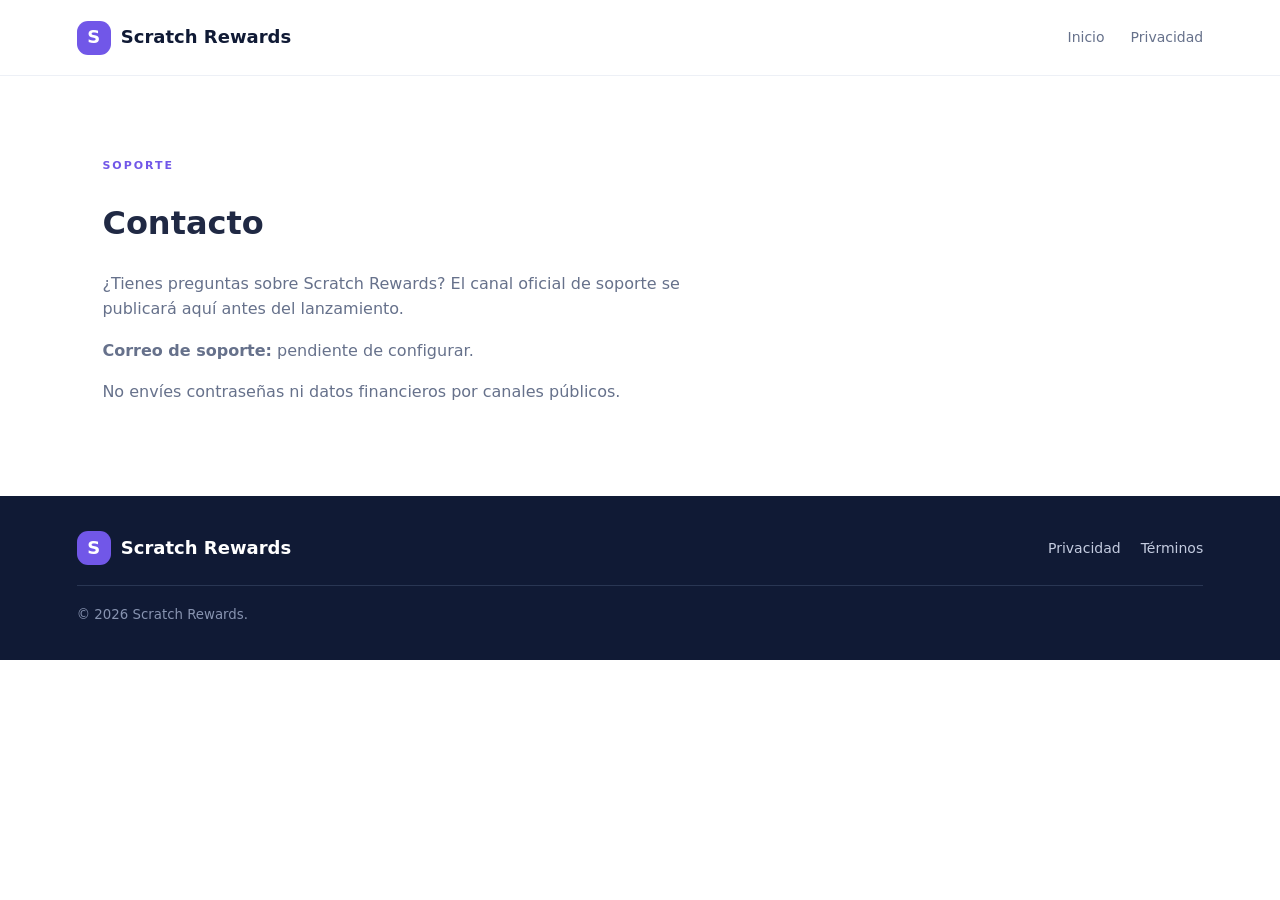
<file: contacto.html>
<!doctype html><html lang="es"><head><meta charset="utf-8"><meta name="viewport" content="width=device-width,initial-scale=1"><title>Contacto | Scratch Rewards</title><link rel="stylesheet" href="styles.css"></head><body><header class="topbar"><a class="brand" href="index.html"><span class="logo">S</span> Scratch Rewards</a><nav><a href="index.html">Inicio</a><a href="privacidad.html">Privacidad</a></nav></header><main class="section"><span class="eyebrow">SOPORTE</span><h1>Contacto</h1><p>¿Tienes preguntas sobre Scratch Rewards? El canal oficial de soporte se publicará aquí antes del lanzamiento.</p><p><strong>Correo de soporte:</strong> pendiente de configurar.</p><p>No envíes contraseñas ni datos financieros por canales públicos.</p></main><footer><a class="brand" href="index.html"><span class="logo">S</span> Scratch Rewards</a><div class="footer-links"><a href="privacidad.html">Privacidad</a><a href="terminos.html">Términos</a></div><small>© 2026 Scratch Rewards.</small></footer></body></html>
</file>
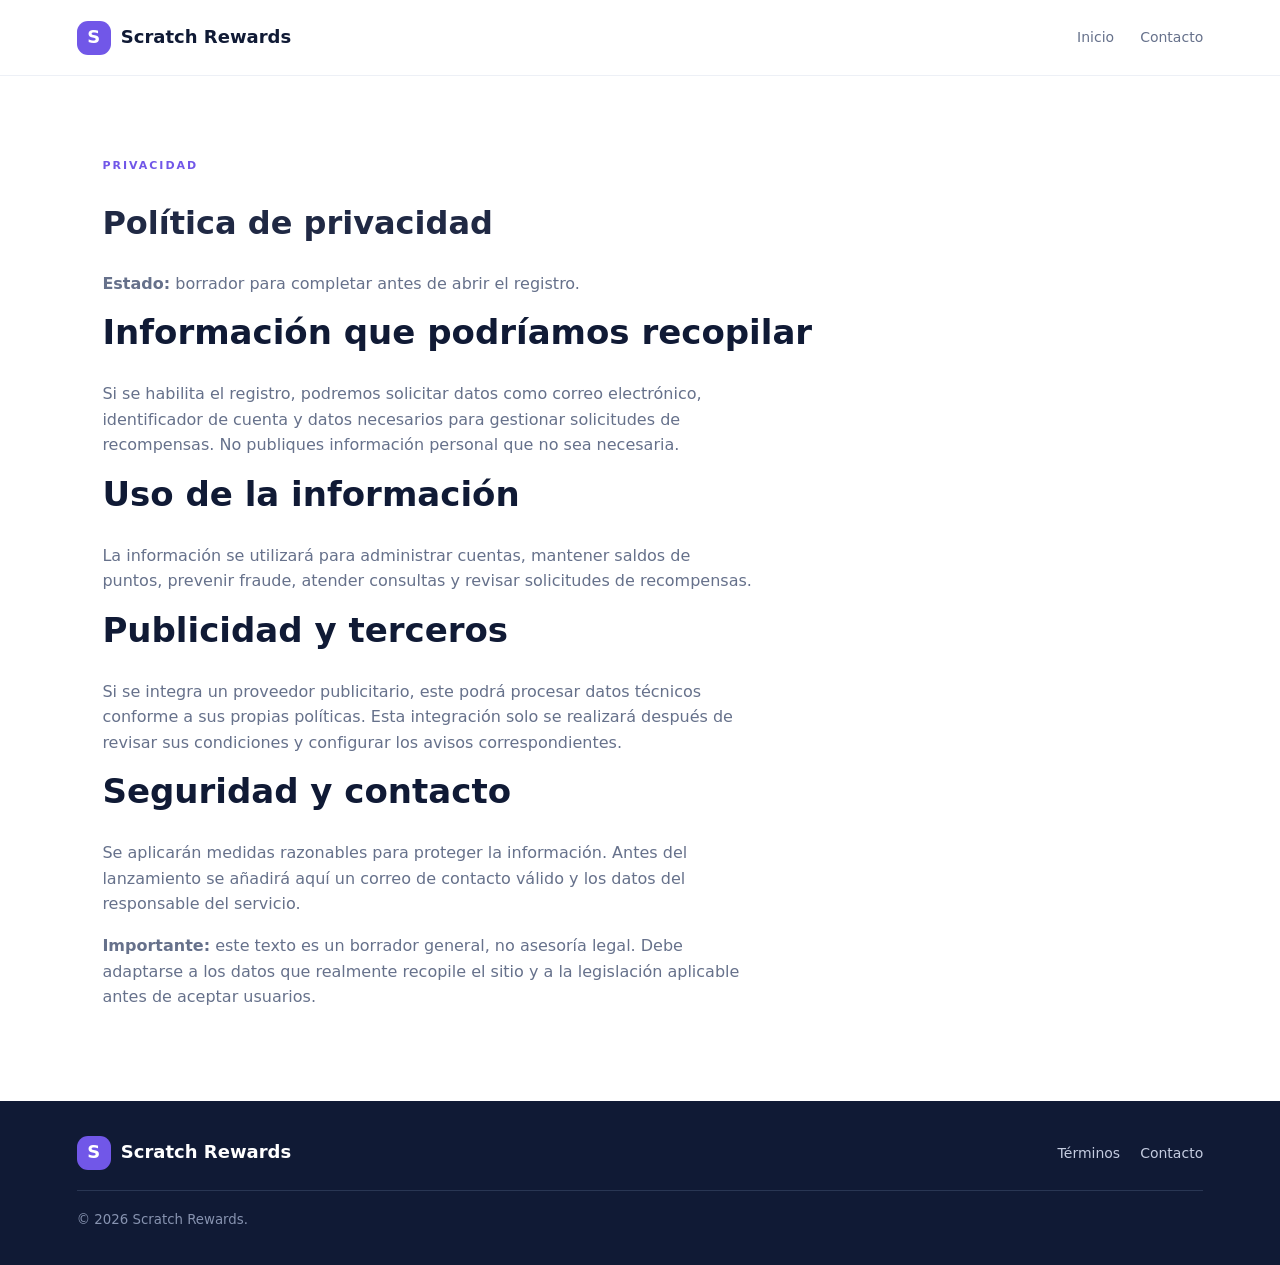
<file: privacidad.html>
<!doctype html><html lang="es"><head><meta charset="utf-8"><meta name="viewport" content="width=device-width,initial-scale=1"><title>Política de privacidad | Scratch Rewards</title><link rel="stylesheet" href="styles.css"></head><body><header class="topbar"><a class="brand" href="index.html"><span class="logo">S</span> Scratch Rewards</a><nav><a href="index.html">Inicio</a><a href="contacto.html">Contacto</a></nav></header><main class="section"><span class="eyebrow">PRIVACIDAD</span><h1>Política de privacidad</h1><p><strong>Estado:</strong> borrador para completar antes de abrir el registro.</p><h2>Información que podríamos recopilar</h2><p>Si se habilita el registro, podremos solicitar datos como correo electrónico, identificador de cuenta y datos necesarios para gestionar solicitudes de recompensas. No publiques información personal que no sea necesaria.</p><h2>Uso de la información</h2><p>La información se utilizará para administrar cuentas, mantener saldos de puntos, prevenir fraude, atender consultas y revisar solicitudes de recompensas.</p><h2>Publicidad y terceros</h2><p>Si se integra un proveedor publicitario, este podrá procesar datos técnicos conforme a sus propias políticas. Esta integración solo se realizará después de revisar sus condiciones y configurar los avisos correspondientes.</p><h2>Seguridad y contacto</h2><p>Se aplicarán medidas razonables para proteger la información. Antes del lanzamiento se añadirá aquí un correo de contacto válido y los datos del responsable del servicio.</p><p><strong>Importante:</strong> este texto es un borrador general, no asesoría legal. Debe adaptarse a los datos que realmente recopile el sitio y a la legislación aplicable antes de aceptar usuarios.</p></main><footer><a class="brand" href="index.html"><span class="logo">S</span> Scratch Rewards</a><div class="footer-links"><a href="terminos.html">Términos</a><a href="contacto.html">Contacto</a></div><small>© 2026 Scratch Rewards.</small></footer></body></html>
</file>
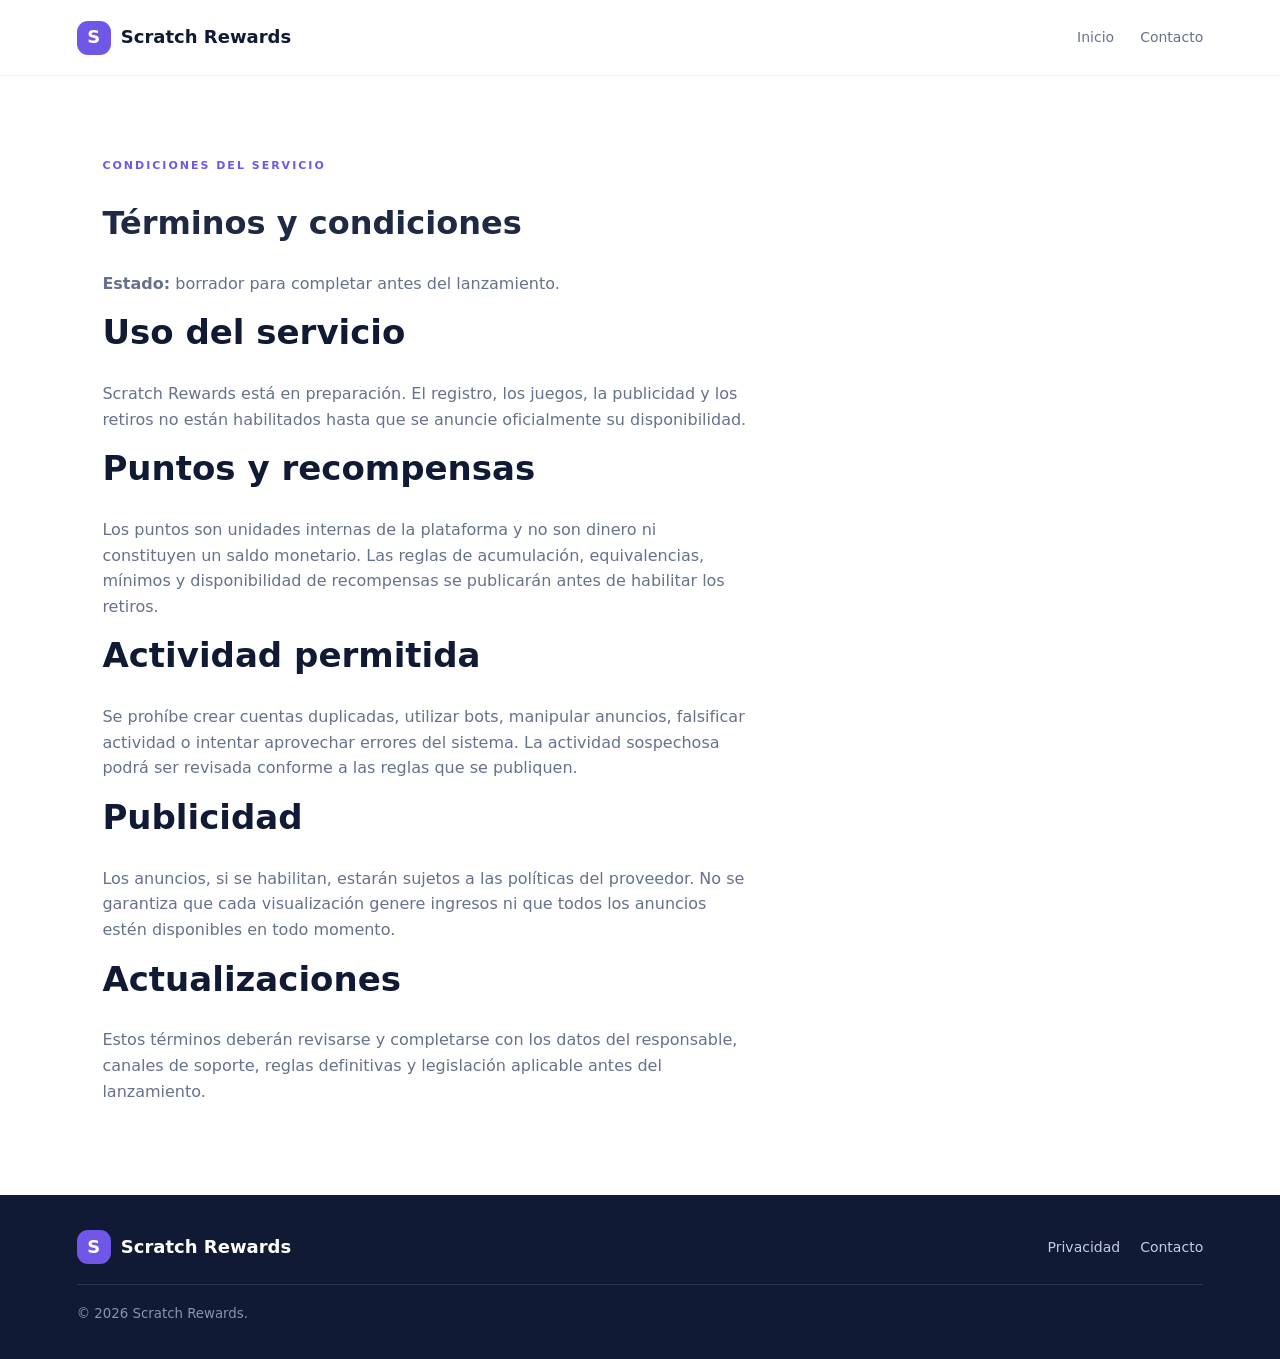
<file: terminos.html>
<!doctype html><html lang="es"><head><meta charset="utf-8"><meta name="viewport" content="width=device-width,initial-scale=1"><title>Términos y condiciones | Scratch Rewards</title><link rel="stylesheet" href="styles.css"></head><body><header class="topbar"><a class="brand" href="index.html"><span class="logo">S</span> Scratch Rewards</a><nav><a href="index.html">Inicio</a><a href="contacto.html">Contacto</a></nav></header><main class="section"><span class="eyebrow">CONDICIONES DEL SERVICIO</span><h1>Términos y condiciones</h1><p><strong>Estado:</strong> borrador para completar antes del lanzamiento.</p><h2>Uso del servicio</h2><p>Scratch Rewards está en preparación. El registro, los juegos, la publicidad y los retiros no están habilitados hasta que se anuncie oficialmente su disponibilidad.</p><h2>Puntos y recompensas</h2><p>Los puntos son unidades internas de la plataforma y no son dinero ni constituyen un saldo monetario. Las reglas de acumulación, equivalencias, mínimos y disponibilidad de recompensas se publicarán antes de habilitar los retiros.</p><h2>Actividad permitida</h2><p>Se prohíbe crear cuentas duplicadas, utilizar bots, manipular anuncios, falsificar actividad o intentar aprovechar errores del sistema. La actividad sospechosa podrá ser revisada conforme a las reglas que se publiquen.</p><h2>Publicidad</h2><p>Los anuncios, si se habilitan, estarán sujetos a las políticas del proveedor. No se garantiza que cada visualización genere ingresos ni que todos los anuncios estén disponibles en todo momento.</p><h2>Actualizaciones</h2><p>Estos términos deberán revisarse y completarse con los datos del responsable, canales de soporte, reglas definitivas y legislación aplicable antes del lanzamiento.</p></main><footer><a class="brand" href="index.html"><span class="logo">S</span> Scratch Rewards</a><div class="footer-links"><a href="privacidad.html">Privacidad</a><a href="contacto.html">Contacto</a></div><small>© 2026 Scratch Rewards.</small></footer></body></html>
</file>
<file: styles.css>
:root{--navy:#101a35;--purple:#7157e8;--mint:#bdf4df;--ink:#202944;--muted:#66718b;--paper:#f7f8fc}*{box-sizing:border-box}html{scroll-behavior:smooth}body{margin:0;font-family:Inter,ui-sans-serif,system-ui,-apple-system,"Segoe UI",sans-serif;color:var(--ink);background:#fff;line-height:1.6}.topbar{height:76px;padding:0 max(6vw,22px);display:flex;align-items:center;justify-content:space-between;border-bottom:1px solid #edf0f6}.brand{display:flex;align-items:center;gap:10px;color:var(--navy);font-weight:800;text-decoration:none;font-size:18px}.logo{width:34px;height:34px;display:grid;place-items:center;border-radius:11px;background:var(--purple);color:#fff;font-weight:900}.topbar nav{display:flex;gap:26px}.topbar nav a,.footer-links a{color:var(--muted);text-decoration:none;font-size:14px}.hero{padding:80px max(8vw,24px);display:grid;grid-template-columns:1.25fr .75fr;gap:50px;align-items:center;background:linear-gradient(135deg,#f6f4ff,#f2fbf8)}.eyebrow{color:var(--purple);font-size:11px;letter-spacing:2px;font-weight:800}.hero h1{font-size:clamp(38px,5vw,60px);line-height:1.08;letter-spacing:-2px;color:var(--navy);max-width:680px;margin:18px 0}.hero-copy p,.section p{color:var(--muted);max-width:650px}.button{display:inline-block;margin-top:18px;background:var(--purple);color:white;text-decoration:none;padding:13px 22px;border-radius:12px;font-weight:700}.hero-card{min-height:300px;border-radius:28px;background:var(--navy);color:white;display:flex;flex-direction:column;align-items:center;justify-content:center;box-shadow:0 25px 55px #101a3528}.scratch{width:120px;height:120px;border-radius:25px;background:linear-gradient(145deg,#c7f6e5,#8fe1c2);display:grid;place-items:center;color:#3d6d60;font-size:68px;margin-bottom:20px}.hero-card .small{font-size:10px;letter-spacing:2px;color:#b8c4e0}.hero-card strong{font-size:25px}.hero-card span{font-size:12px;color:#b8c4e0;margin-top:8px}.section{padding:75px max(8vw,24px)}h2{font-size:34px;line-height:1.2;color:var(--navy);margin:12px 0 28px}.steps{display:grid;grid-template-columns:repeat(3,1fr);gap:18px}.steps article{padding:26px;border:1px solid #e9ecf5;border-radius:18px}.steps b{color:var(--purple);font-size:13px}.steps h3{color:var(--navy);margin-bottom:5px}.steps p{font-size:14px;margin-bottom:0}.rules{background:var(--paper);display:grid;grid-template-columns:1fr 1fr;gap:55px;align-items:center}.rules ul{padding:25px 30px;background:#fff;border-radius:18px;color:var(--muted)}.rules li{padding:7px 0}.notice{margin:0 max(8vw,24px) 75px;padding:35px;border-radius:20px;background:#eefbf5;text-align:center}.notice h2{font-size:27px;margin-bottom:8px}.notice p{color:var(--muted);margin:0}.notice .notice-text{color:var(--navy);font-size:18px;font-weight:600;max-width:720px;margin:0 auto}.notice .notice-support{margin-top:14px;font-size:14px}.notice-support a{color:var(--purple);font-weight:700;text-decoration:none}.notice-support a:hover{text-decoration:underline}footer{padding:35px max(6vw,22px);background:#101a35;color:#c4cce0;display:grid;grid-template-columns:1fr auto;gap:20px}footer .brand{color:white}footer p{font-size:13px}.footer-links{display:flex;gap:20px;align-items:center;flex-wrap:wrap}.footer-links a{color:#c4cce0}footer small{grid-column:1/-1;color:#8793b0;border-top:1px solid #293653;padding-top:18px}
/* Account screens */
.auth-wrap{padding:65px max(8vw,24px);display:flex;justify-content:center;background:linear-gradient(135deg,#f6f4ff,#f2fbf8);min-height:60vh}
.auth-card{width:min(440px,100%);background:#fff;border:1px solid #e9ecf5;border-radius:22px;padding:36px;box-shadow:0 20px 45px #101a3514}
.auth-card h1{font-size:28px;color:var(--navy);margin:12px 0 8px;letter-spacing:-.5px}
.auth-card .lead{color:var(--muted);font-size:14px;margin:0 0 24px}
.auth-card label{display:block;font-size:13px;font-weight:700;color:var(--navy);margin:16px 0 6px}
.auth-card input{width:100%;padding:13px 14px;border:1px solid #dfe3ef;border-radius:12px;font:inherit;font-size:15px}
.auth-card input:focus{outline:2px solid var(--purple);outline-offset:1px;border-color:var(--purple)}
.auth-card .button{width:100%;border:0;text-align:center;cursor:pointer;font:inherit;margin-top:24px}
.auth-card .button[disabled]{opacity:.6;cursor:not-allowed}
.form-message{margin-top:16px;padding:12px 14px;border-radius:12px;font-size:14px}
.form-message.error{background:#fff1f2;color:#9f1239}
.form-message.ok{background:#eefbf5;color:#065f46}
.auth-links{margin-top:20px;font-size:14px;text-align:center;color:var(--muted)}
.auth-links a{color:var(--purple);font-weight:700;text-decoration:none}
.auth-links a:hover{text-decoration:underline}
.balance-card{background:var(--navy);color:#fff;border-radius:18px;padding:26px;margin:20px 0;text-align:center}
.balance-card .small{font-size:10px;letter-spacing:2px;color:#b8c4e0}
.balance-card strong{display:block;font-size:40px;margin:8px 0}
.balance-card span{font-size:12px;color:#b8c4e0}
.google-btn{display:flex;align-items:center;justify-content:center;gap:10px;width:100%;padding:12px 14px;border:1px solid #dfe3ef;border-radius:12px;background:#fff;color:var(--navy);font:inherit;font-weight:700;cursor:pointer;margin-top:6px}
.google-btn:hover{background:#f7f8fc}
.google-btn[disabled]{opacity:.6;cursor:not-allowed}
.google-btn svg{flex:0 0 20px}
.auth-divider{display:flex;align-items:center;gap:12px;margin:20px 0 4px;color:var(--muted);font-size:12px}
.auth-divider::before,.auth-divider::after{content:"";flex:1;height:1px;background:#e9ecf5}
@media(max-width:720px){.topbar{height:auto;min-height:70px;align-items:flex-start;padding-top:17px;padding-bottom:15px;gap:12px;flex-direction:column}.topbar nav{gap:17px;flex-wrap:wrap}.hero{padding-top:55px;padding-bottom:55px;grid-template-columns:1fr;gap:30px}.hero-card{min-height:250px}.steps,.rules{grid-template-columns:1fr}.section{padding-top:55px;padding-bottom:55px}h2{font-size:29px}footer{grid-template-columns:1fr}.footer-links{align-items:flex-start;flex-direction:column;gap:10px}}
</file>
